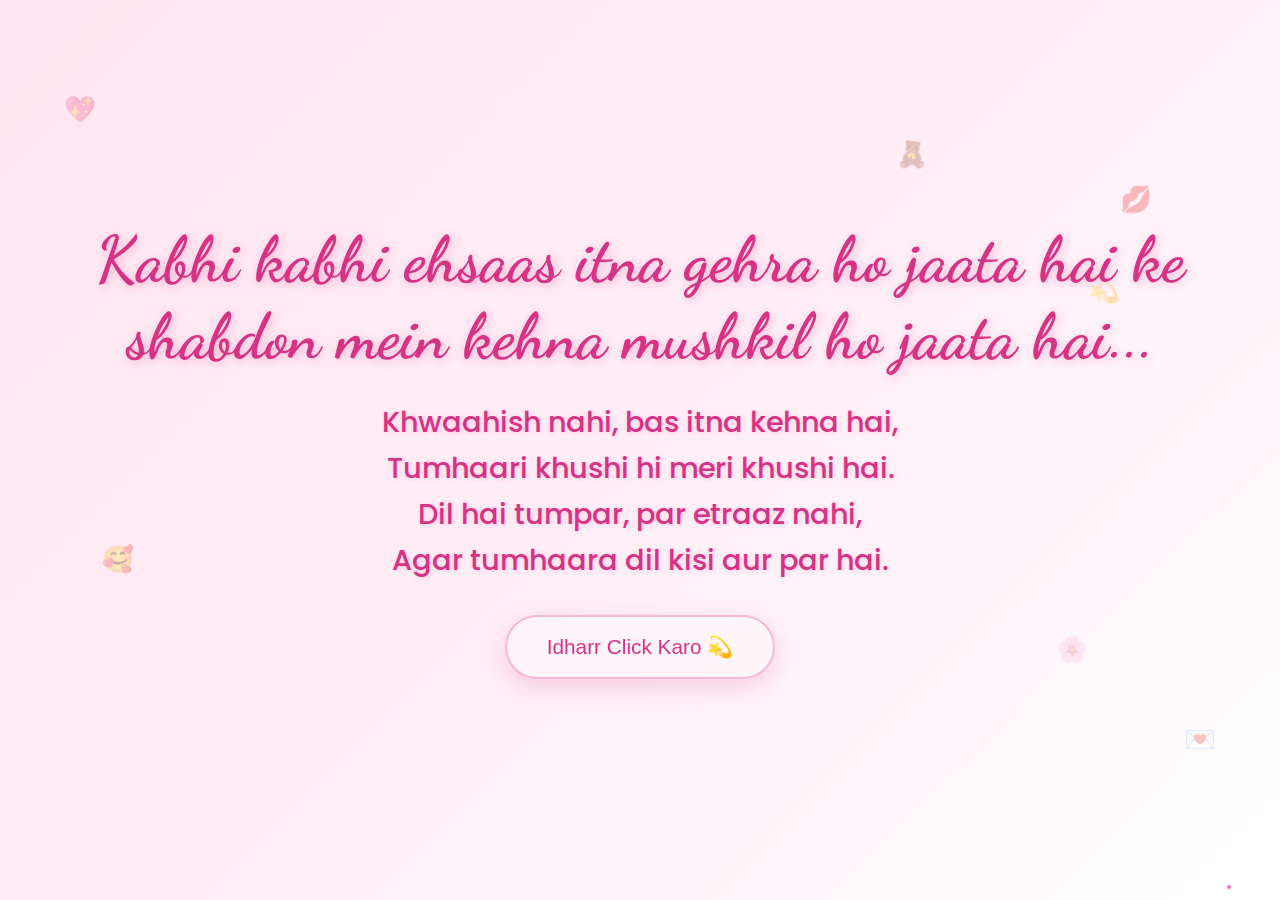
<file: surprize2.html>
<!DOCTYPE html>
<html lang="en">
<head>
  <meta charset="UTF-8">
  <meta name="viewport" content="width=device-width, initial-scale=1.0">
  <title>My Universe Begins With You</title>
  <link href="https://fonts.googleapis.com/css2?family=Dancing+Script:wght@400;600;700&family=Poppins:wght@300;400;500;600&display=swap" rel="stylesheet">
  <style>
    * {margin:0; padding:0; box-sizing:border-box;}

    body {
      min-height: 100vh;
      background: linear-gradient(135deg, #ffe6f0 0%, #ffeef7 50%, #ffffff 100%);
      font-family: 'Poppins', sans-serif;
      display: flex;
      flex-direction: column;
      justify-content: center;
      align-items: center;
      overflow-x: hidden;
      position: relative;
      transition: background 0.5s ease;
    }

    /* Floating emojis */
    .floating-emoji {
      position: absolute;
      font-size: clamp(1.5rem, 2vw, 2.5rem);
      opacity: 0.3;
      pointer-events: none;
      animation: float 6s ease-in-out infinite;
    }

    @keyframes float {
      0%,100% {transform: translateY(0px) rotate(0deg); opacity:0.2;}
      50% {transform: translateY(-20px) rotate(5deg); opacity:0.4;}
    }

    .container {
      text-align: center;
      max-width: 95%;
      padding: 20px;
      z-index: 10;
      position: relative;
    }

    .main-title {
      font-family: 'Dancing Script', cursive;
      font-size: clamp(2rem, 5vw, 4.5rem);
      color: #d63384;
      margin-bottom: 1.5rem;
      text-shadow: 2px 2px 10px rgba(214, 51, 132, 0.3);
      animation: fadeInUp 1.5s ease-out;
    }

    .main-heading {
      font-size: clamp(1rem, 3.5vw, 1.8rem);
      color: #d63384;
      margin-bottom: 2rem;
      line-height: 1.6;
      font-weight: 500;
      animation: fadeInUp 2s ease-out;
      text-shadow: 1px 1px 5px rgba(214, 51, 132, 0.2);
    }

    .main-heading strong {
      color: #c21760;
    }

    .journey-btn {
      background: rgba(255, 255, 255, 0.25);
      backdrop-filter: blur(10px);
      border: 2px solid rgba(214, 51, 132, 0.3);
      border-radius: 50px;
      padding: clamp(12px, 3vw, 18px) clamp(25px, 5vw, 40px);
      font-size: clamp(0.9rem, 3vw, 1.3rem);
      font-weight: 500;
      color: #d63384;
      cursor: pointer;
      transition: all 0.3s ease;
      box-shadow: 0 8px 25px rgba(214, 51, 132, 0.2);
      animation: fadeInUp 2.5s ease-out;
    }

    .journey-btn:hover {
      background: rgba(214, 51, 132, 0.1);
      border-color: #d63384;
      box-shadow: 0 12px 35px rgba(214, 51, 132, 0.4);
      transform: translateY(-3px);
      color: #c21760;
    }

    /* Floating hearts */
    .heart {
      position: absolute;
      color: #ff69b4;
      font-size: clamp(1.2rem, 2.5vw, 1.8rem);
      animation: floatUp 4s linear infinite;
      opacity: 0;
    }

    @keyframes floatUp {
      0% {opacity:0; transform: translateY(100vh) scale(0);}
      10% {opacity:1; transform: translateY(90vh) scale(1);}
      90% {opacity:1; transform: translateY(-10vh) scale(1);}
      100% {opacity:0; transform: translateY(-20vh) scale(0);}
    }

    /* Sparkles */
    .sparkle {
      position: absolute;
      width: 4px; height: 4px;
      background: #ff69b4;
      border-radius: 50%;
      animation: sparkle 2s linear infinite;
    }

    @keyframes sparkle {
      0%,100% {opacity:0; transform:scale(0);}
      50% {opacity:1; transform:scale(1);}
    }

    @keyframes fadeInUp {
      from {opacity:0; transform:translateY(30px);}
      to {opacity:1; transform:translateY(0);}
    }

    audio {display:none;}
  </style>
</head>
<body>
  <!-- Floating emojis -->
  <div class="floating-emoji" style="top:10%; left:5%;">💖</div>
  <div class="floating-emoji" style="top:20%; right:10%;">💋</div>
  <div class="floating-emoji" style="top:60%; left:8%;">🥰</div>
  <div class="floating-emoji" style="top:70%; right:15%;">🌸</div>
  <div class="floating-emoji" style="top:30%; left:85%;">💫</div>
  <div class="floating-emoji" style="top:80%; right:5%;">💌</div>
  <div class="floating-emoji" style="top:15%; left:70%;">🧸</div>

  <!-- Main content -->
  <div class="container">
    <h1 class="main-title">Kabhi kabhi ehsaas itna gehra ho jaata hai ke shabdon mein kehna mushkil ho jaata hai...</h1>
    <div class="main-heading">
      Khwaahish nahi, bas itna kehna hai,<br>
Tumhaari khushi hi meri khushi hai.<br>
Dil hai tumpar, par etraaz nahi,<br>
Agar tumhaara dil  kisi aur par hai.<br>
  
     
    </div>
    <button class="journey-btn" onclick="startJourney()">Idharr Click Karo 💫</button>
  </div>

  <!-- Music -->
  <audio id="bgMusic" loop>
    <source src="https://www.soundjay.com/misc/sounds/romantic-piano.mp3" type="audio/mpeg">
  </audio>

  <script>
    let heartCount = 0;

    function createHeart() {
      if (heartCount > (isMobile() ? 8 : 15)) return;
      const heart = document.createElement('div');
      heart.className = 'heart';
      heart.innerHTML = '💖';
      heart.style.left = Math.random() * 100 + 'vw';
      heart.style.animationDelay = Math.random() * 2 + 's';
      document.body.appendChild(heart);
      heartCount++;
      setTimeout(() => { heart.remove(); heartCount--; }, 4000);
    }

    function createSparkle(x = Math.random() * window.innerWidth, y = Math.random() * window.innerHeight) {
      const sparkle = document.createElement('div');
      sparkle.className = 'sparkle';
      sparkle.style.left = x + 'px';
      sparkle.style.top = y + 'px';
      sparkle.style.position = 'fixed';
      document.body.appendChild(sparkle);
      setTimeout(() => sparkle.remove(), 2000);
    }

    // Mobile detection
    function isMobile() {
      return window.innerWidth < 768;
    }

    // Hearts + sparkles
    setInterval(createHeart, isMobile() ? 1200 : 800);
    setInterval(() => createSparkle(), isMobile() ? 900 : 500);

    // Sparkles on interaction
    document.addEventListener('mousemove', (e) => {
      if (!isMobile() && Math.random() > 0.8) createSparkle(e.clientX, e.clientY);
    });
    document.addEventListener('touchmove', (e) => {
      const t = e.touches[0];
      createSparkle(t.clientX, t.clientY);
    });

    // Start Journey
    function startJourney() {
      const audio = document.getElementById('bgMusic');
      audio.volume = 0.3;
      audio.play().catch(()=>{});
      document.body.style.transition = "opacity 1s ease";
      document.body.style.opacity = 0;
      setTimeout(() => window.location.href = 'gallery2.html', 1000);
    }
  </script>
</body>
</html>
</file>
